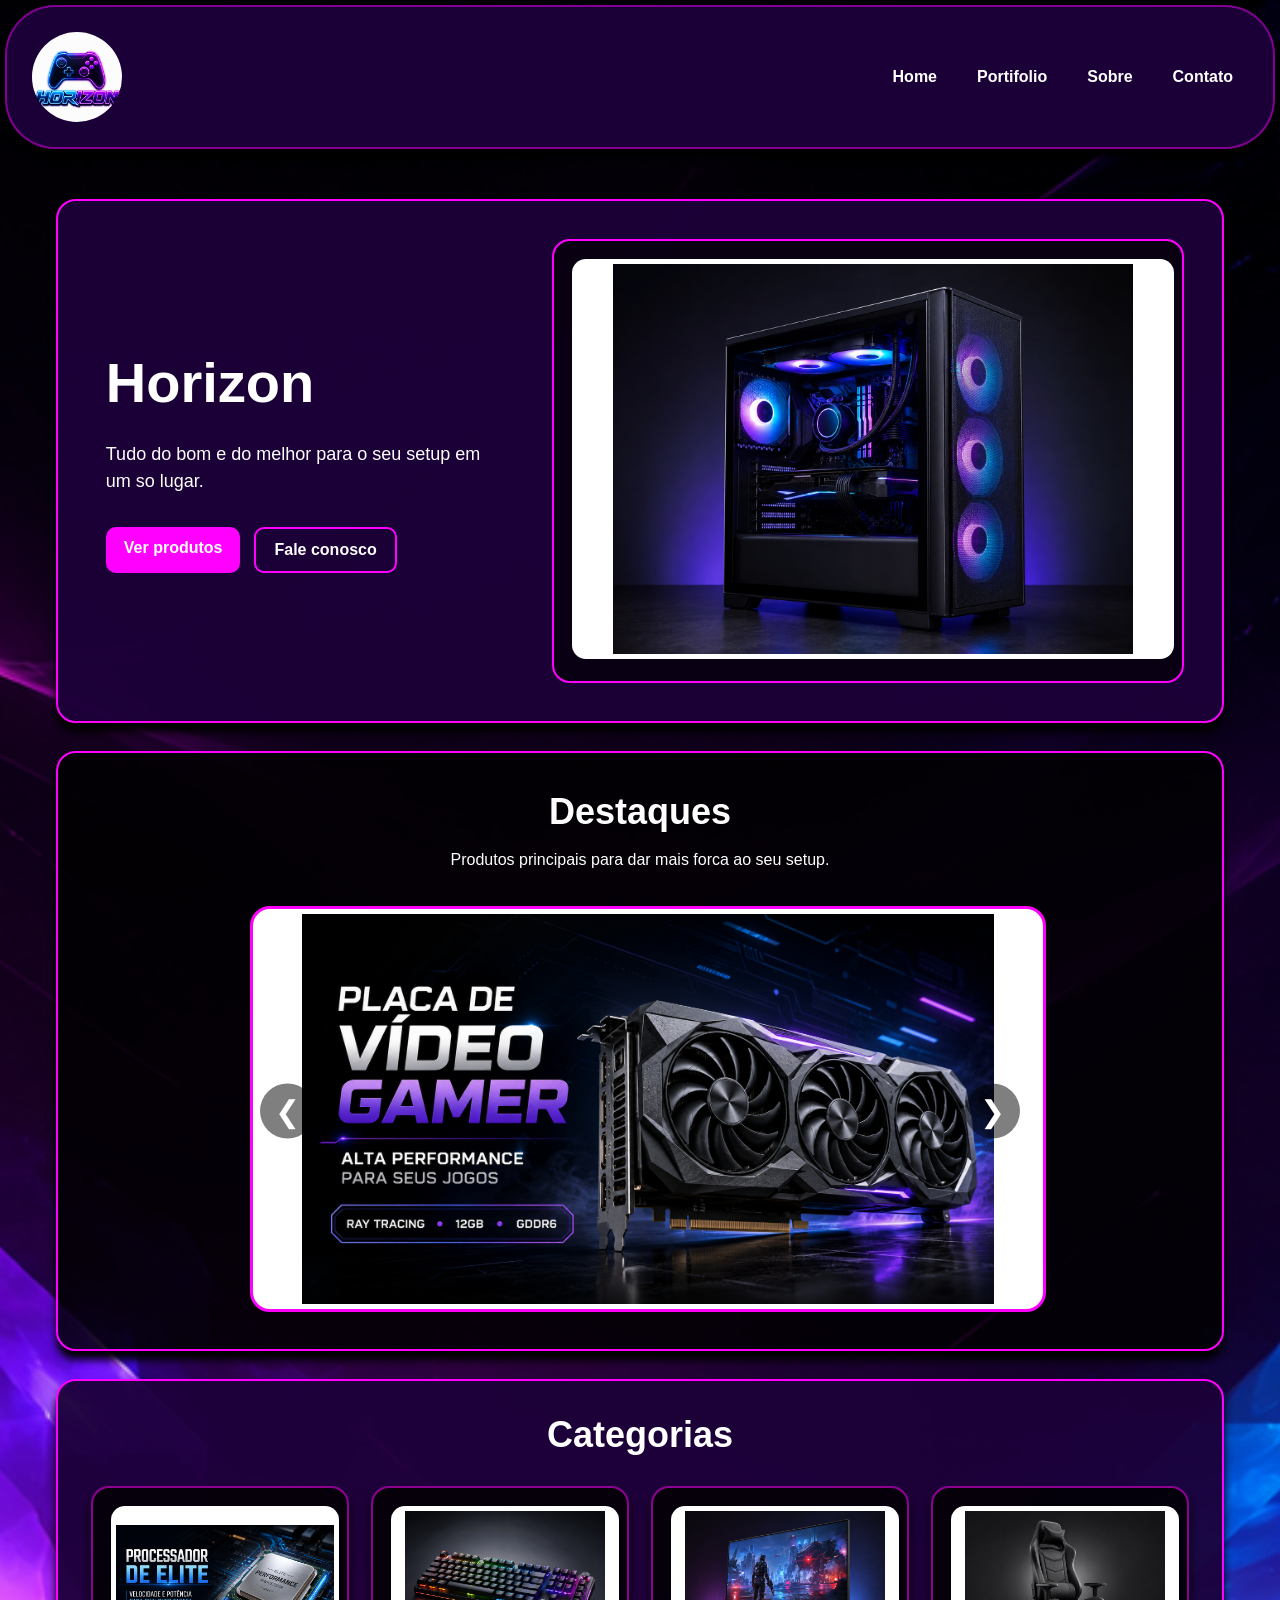
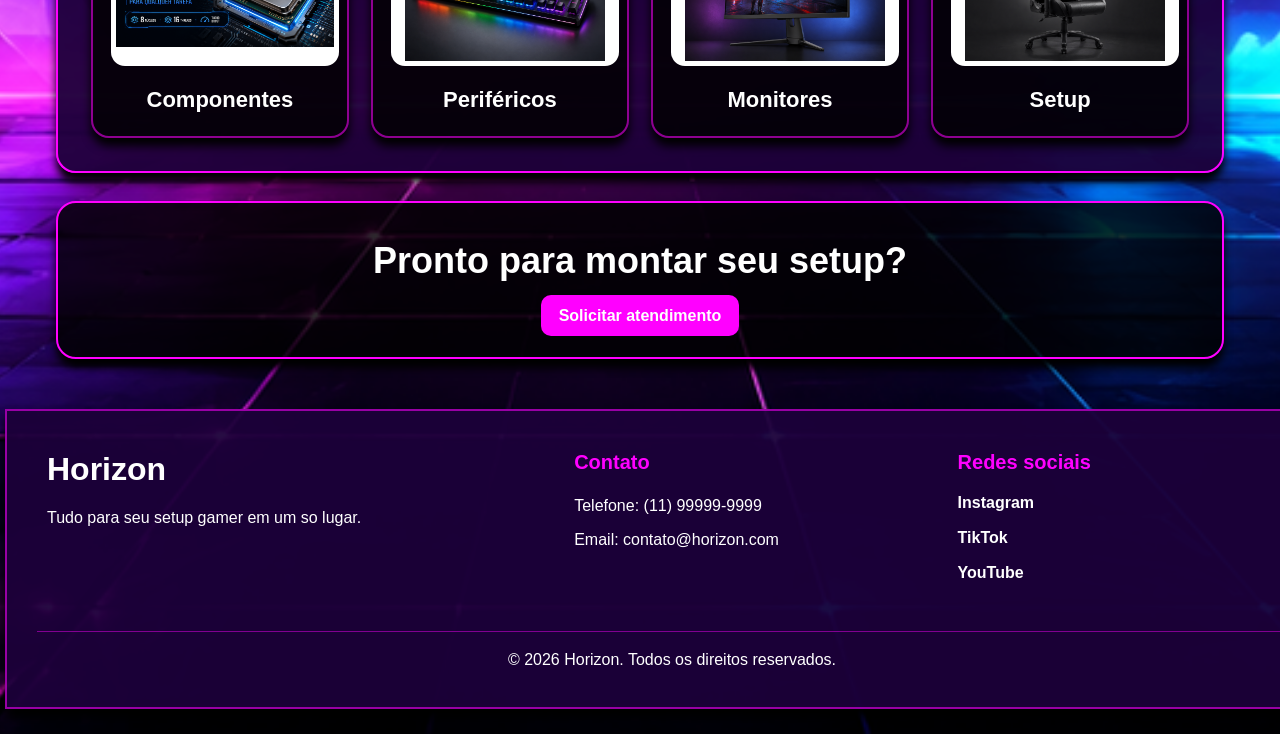
<file: index.html>
<!DOCTYPE html>
<html lang="pt-BR">
<head>
    <meta charset="UTF-8">
    <meta name="viewport" content="width=device-width, initial-scale=1.0">
    <title>Horizon</title>
    <link rel="stylesheet" href="./src/css/estilo.css">
</head>
<body>
    <header>
        <img src="./src/assets/logo_loja_gamer.png" alt="Logo loja" class="logo">
        <nav>
            <ul>
                <li><a href="./index.html" id="nav-home">Home</a></li>
                <li><a href="./pages/portifolio.html" id="nav-portifolio">Portifolio</a></li>
                <li><a href="./pages/sobre.html" id="nav-sobre">Sobre</a></li>
                <li><a href="./pages/contato.html" id="nav-contato">Contato</a></li>
            </ul>
        </nav>
    </header>

    <main class="pagina-home">
        <section class="home-hero">
            <div class="home-hero-texto">
                <h1>Horizon</h1>
                <p>
                    Tudo do bom e do melhor para o seu setup em um so lugar.
                </p>
                <div class="home-acoes">
                    <a href="./pages/portifolio.html">Ver produtos</a>
                    <a href="./pages/contato.html">Fale conosco</a>
                </div>
            </div>

            <div class="home-hero-produto">
                <img src="./src/assets/gabinete.png" alt="Gabinete gamer">
            </div>
        </section>

        <section class="home-destaques">
            <div class="home-titulo-secao">
                <h2>Destaques</h2>
                <p>Produtos principais para dar mais forca ao seu setup.</p>
            </div>

            <div class="carrossel-destaques">
                <button class="btn anterior" onclick="voltarImagem()">&#10094;</button>
                <img id="imagemDestaque" src="./src/assets/placa_video.png" alt="Produto em destaque">
                <button class="btn proximo" onclick="passarImagem()">&#10095;</button>
            </div>
        </section>

        <section class="home-categorias">
            <h2>Categorias</h2>

            <div class="grade-home-categorias">
                <article>
                    <img src="./src/assets/processador.png" alt="Processador gamer">
                    <h3>Componentes</h3>
                </article>

                <article>
                    <img src="./src/assets/teclado.png" alt="Teclado gamer">
                    <h3>Periféricos</h3>
                </article>

                <article>
                    <img src="./src/assets/monitor.png" alt="Monitor gamer">
                    <h3>Monitores</h3>
                </article>

                <article>
                    <img src="./src/assets/cadeira.png" alt="Cadeira gamer">
                    <h3>Setup</h3>
                </article>
            </div>
        </section>

        <section class="home-chamada">
            <h2>Pronto para montar seu setup?</h2>
            <a href="./pages/contato.html">Solicitar atendimento</a>
        </section>
    </main>

    <footer class="rodape">
        <div class="rodape-info">
            <h2>Horizon</h2>
            <p>Tudo para seu setup gamer em um so lugar.</p>
        </div>

        <div class="rodape-contato">
            <h3>Contato</h3>
            <p>Telefone: (11) 99999-9999</p>
            <p>Email: contato@horizon.com</p>
        </div>

        <div class="rodape-redes">
            <h3>Redes sociais</h3>
            <a href="#">Instagram</a>
            <a href="#">TikTok</a>
            <a href="#">YouTube</a>
        </div>

        <p class="rodape-copy">&copy; 2026 Horizon. Todos os direitos reservados.</p>
    </footer>

    <script src="./src/js/script.js"></script>
</body>
</html>
</file>
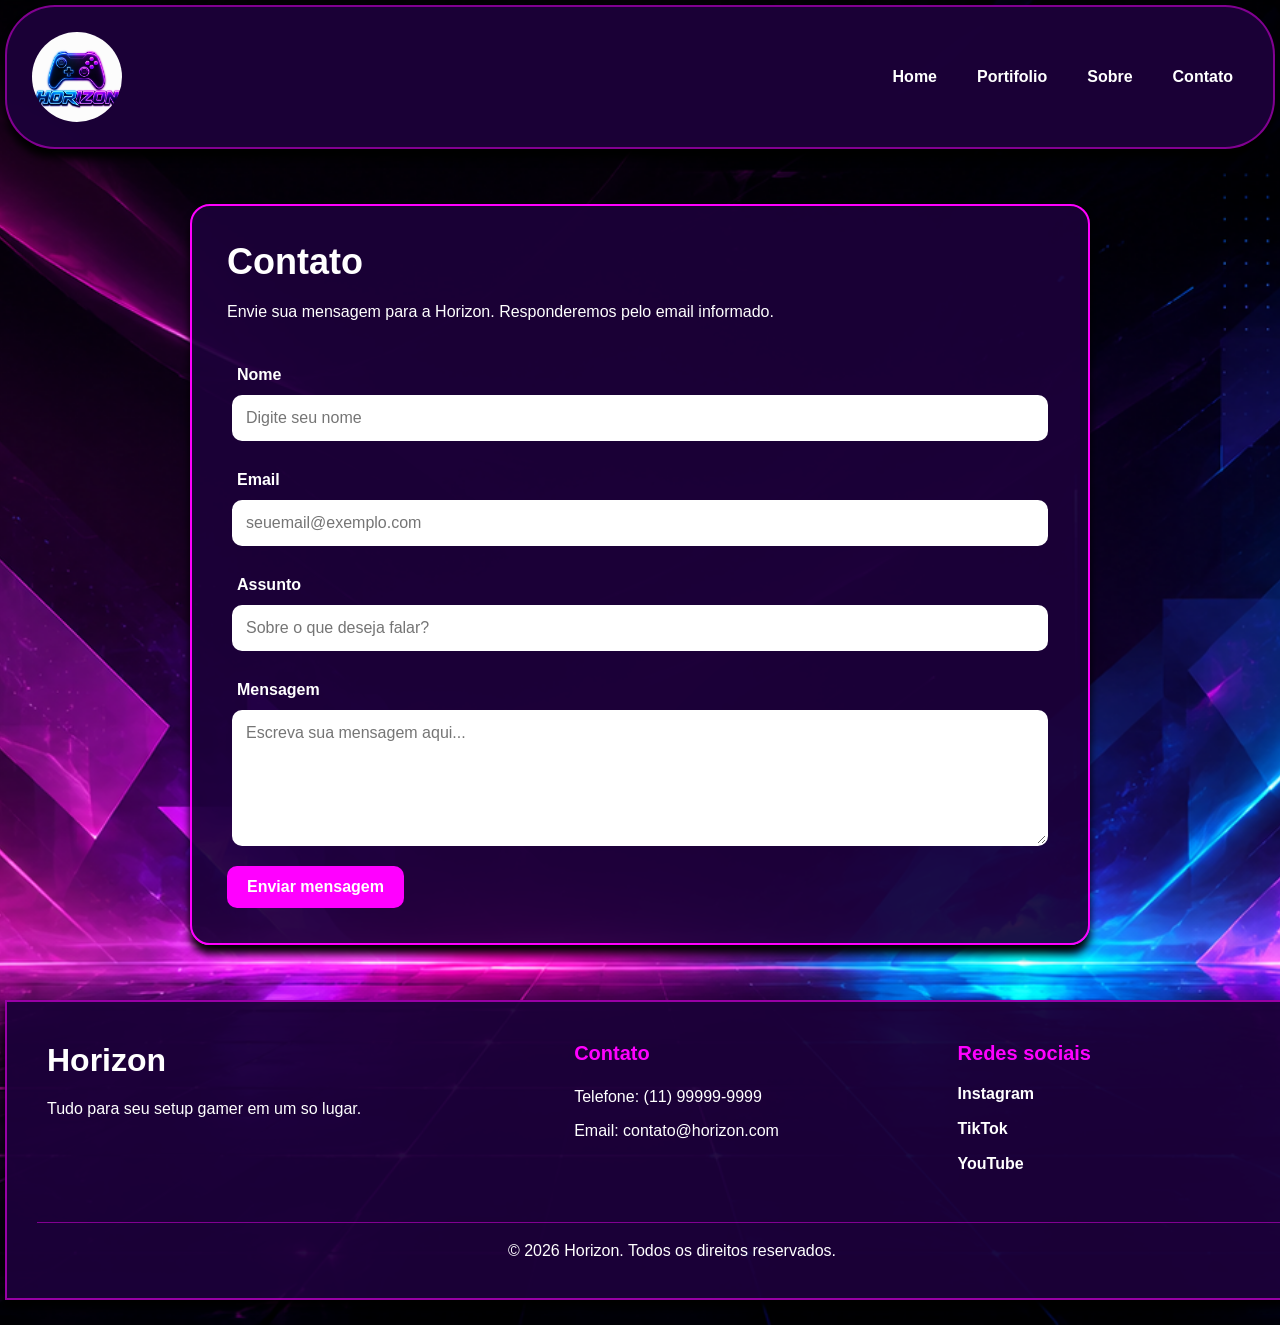
<file: pages/contato.html>
<!DOCTYPE html>
<html lang="pt-BR">
<head>
    <meta charset="UTF-8">
    <meta name="viewport" content="width=device-width, initial-scale=1.0">
    <title>Contato - Horizon</title>
    <link rel="stylesheet" href="../src/css/estilo.css">
</head>
<body>
    <header>
        <img src="../src/assets/logo_loja_gamer.png" alt="Logo loja" class="logo">
        <nav>
            <ul>
                <li><a href="../index.html" id="nav-home">Home</a></li>
                <li><a href="./portifolio.html" id="nav-portifolio">Portifolio</a></li>
                <li><a href="./sobre.html" id="nav-sobre">Sobre</a></li>
                <li><a href="./contato.html" id="nav-contato">Contato</a></li>
            </ul>
        </nav>
    </header>

    <main class="pagina-contato">
        <section class="contato-card">
            <h1>Contato</h1>
            <p>Envie sua mensagem para a Horizon. Responderemos pelo email informado.</p>

            <form class="form-contato" action="#" method="post">
                <div class="campo">
                    <label for="nome">Nome</label>
                    <input type="text" id="nome" name="nome" placeholder="Digite seu nome" required>
                </div>

                <div class="campo">
                    <label for="email">Email</label>
                    <input type="email" id="email" name="email" placeholder="seuemail@exemplo.com" required>
                </div>

                <div class="campo">
                    <label for="assunto">Assunto</label>
                    <input type="text" id="assunto" name="assunto" placeholder="Sobre o que deseja falar?" required>
                </div>

                <div class="campo">
                    <label for="mensagem">Mensagem</label>
                    <textarea id="mensagem" name="mensagem" rows="6" placeholder="Escreva sua mensagem aqui..." required></textarea>
                </div>

                <button type="submit" class="btn-enviar">Enviar mensagem</button>
            </form>
        </section>
    </main>

    <footer class="rodape">
        <div class="rodape-info">
            <h2>Horizon</h2>
            <p>Tudo para seu setup gamer em um so lugar.</p>
        </div>

        <div class="rodape-contato">
            <h3>Contato</h3>
            <p>Telefone: (11) 99999-9999</p>
            <p>Email: contato@horizon.com</p>
        </div>

        <div class="rodape-redes">
            <h3>Redes sociais</h3>
            <a href="#">Instagram</a>
            <a href="#">TikTok</a>
            <a href="#">YouTube</a>
        </div>

        <p class="rodape-copy">&copy; 2026 Horizon. Todos os direitos reservados.</p>
    </footer>
</body>
</html>
</file>
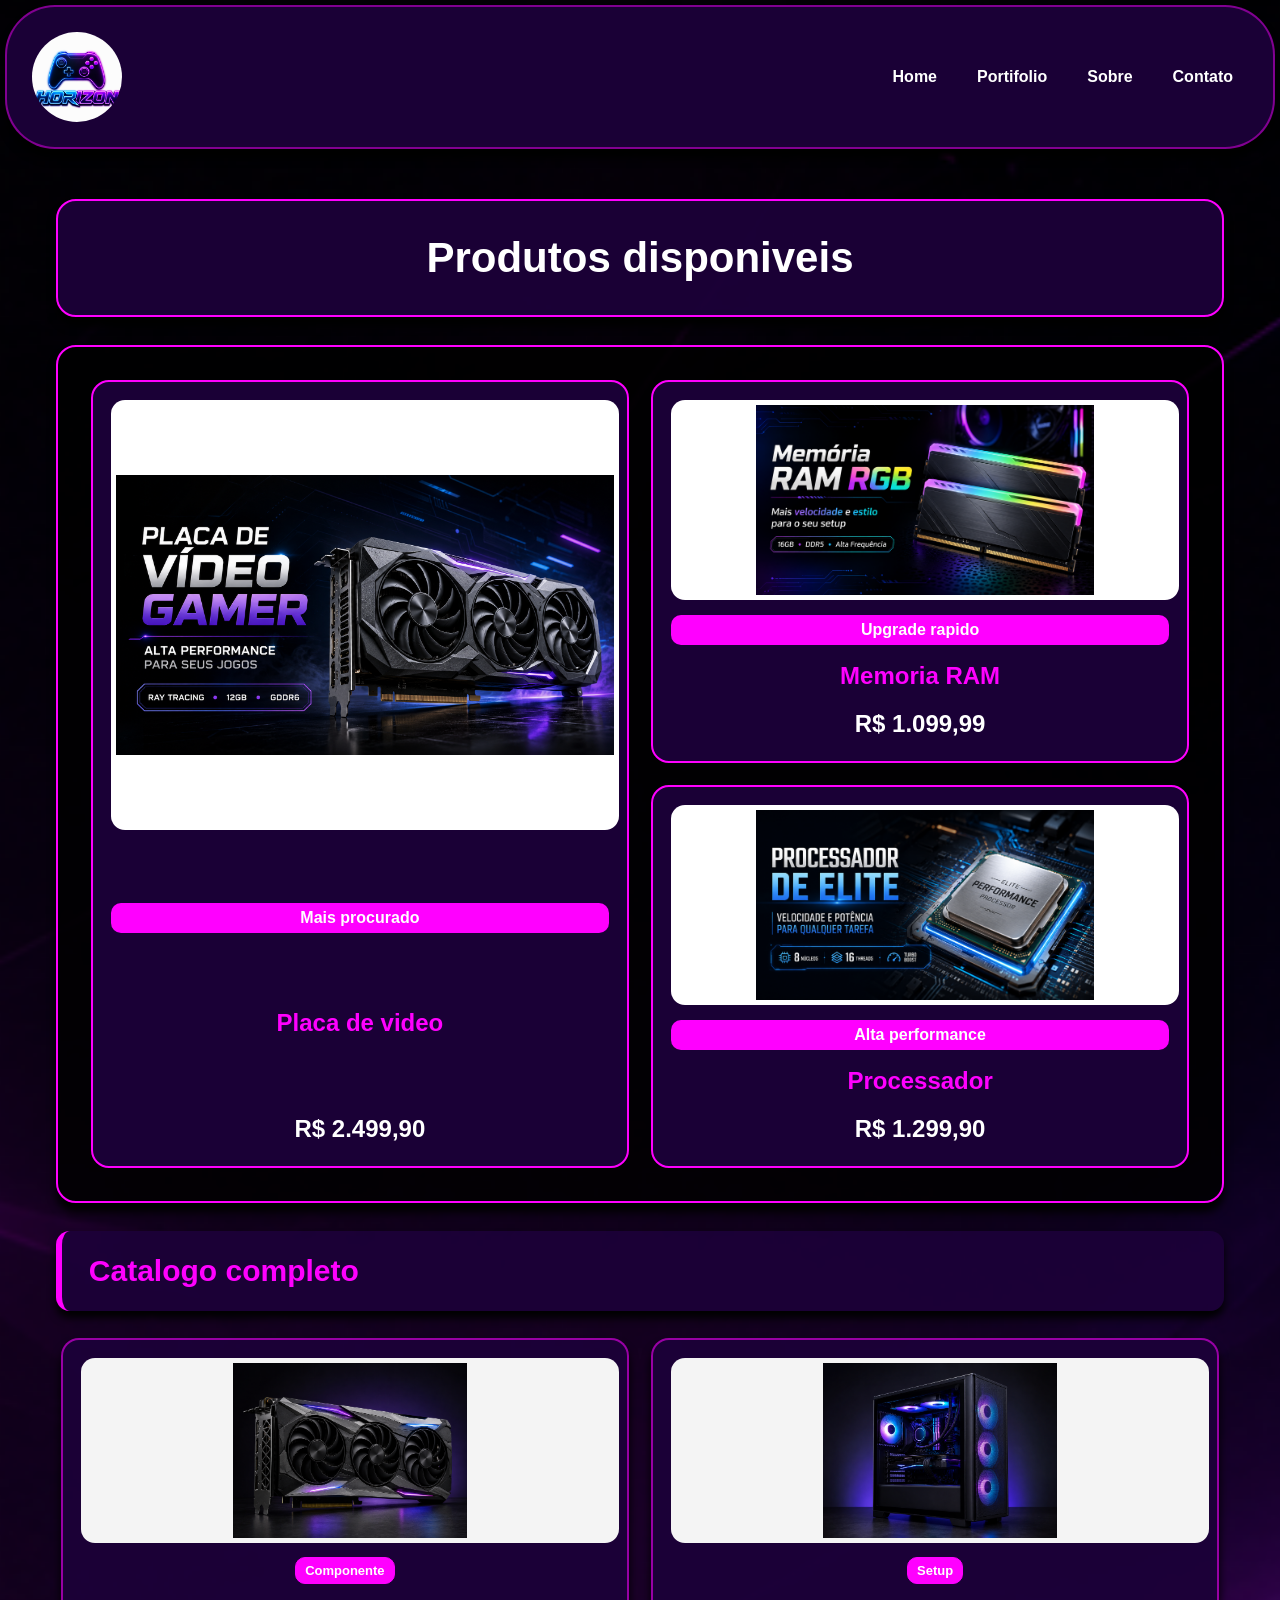
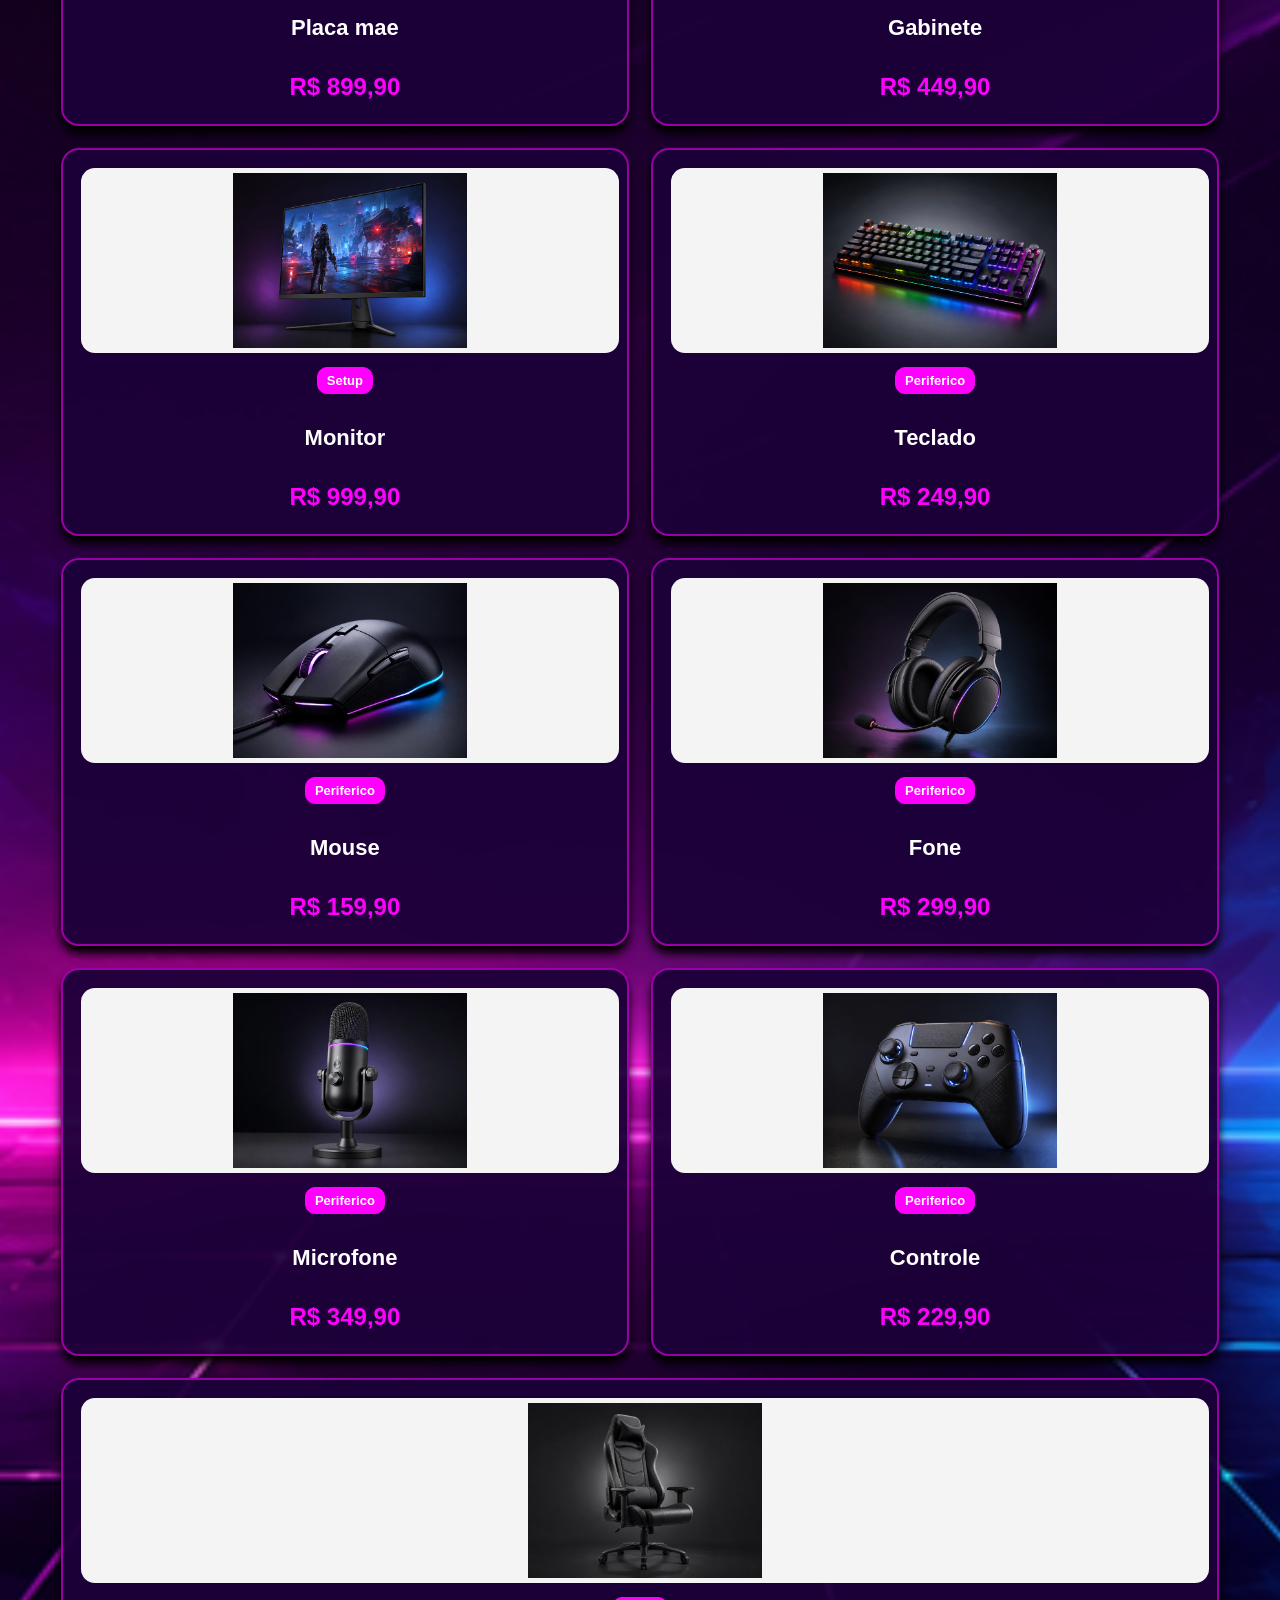
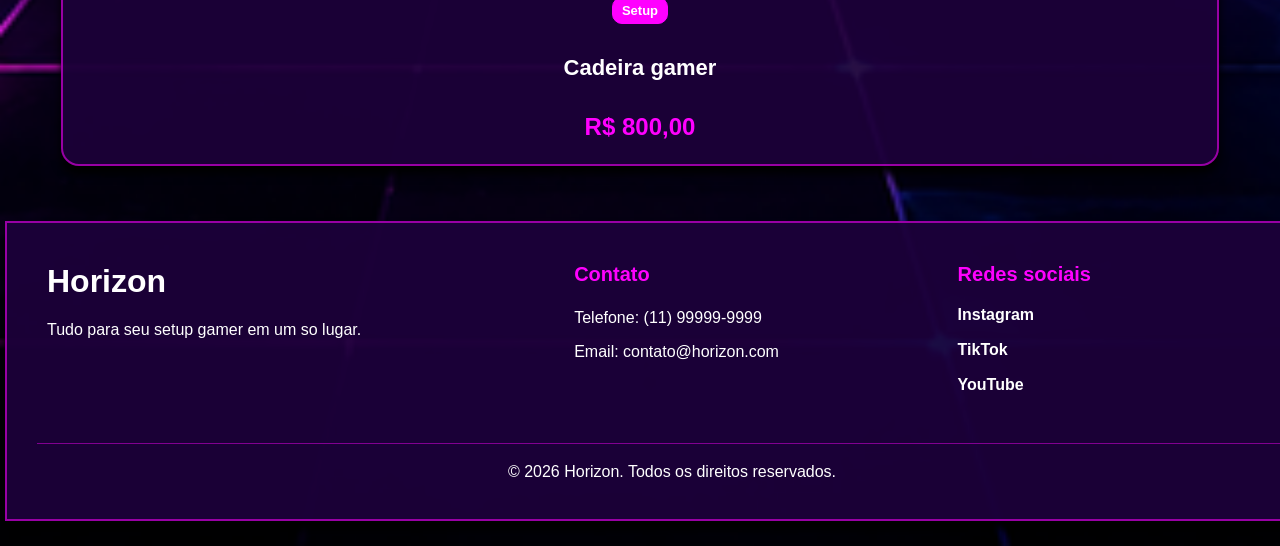
<file: pages/portifolio.html>
<!DOCTYPE html>
<html lang="pt-BR">
<head>
    <meta charset="UTF-8">
    <meta name="viewport" content="width=device-width, initial-scale=1.0">
    <title>Portifolio - Horizon</title>
    <link rel="stylesheet" href="../src/css/estilo.css">
</head>
<body>
    <header>
        <img src="../src/assets/logo_loja_gamer.png" alt="Logo Horizon" class="logo">
        <nav>
            <ul>
                <li><a href="../index.html" id="nav-home">Home</a></li>
                <li><a href="./portifolio.html" id="nav-portifolio">Portifolio</a></li>
                <li><a href="./sobre.html" id="nav-sobre">Sobre</a></li>
                <li><a href="./contato.html" id="nav-contato">Contato</a></li>
            </ul>
        </nav>
    </header>

    <main class="pagina-portifolio">
        <section class="titulo-produtos">
            <h2>Produtos disponiveis</h2>
        </section>

        <section class="produtos-destaque">
            <div class="grade-destaques">
                <article class="card-destaque">
                    <img src="../src/assets/placa_video.png" alt="Placa de video gamer">
                    <span>Mais procurado</span>
                    <h3>Placa de video</h3>
                    <p class="preco-produto">R$ 2.499,90</p>
                </article>

                <article class="card-destaque">
                    <img src="../src/assets/memoria.png" alt="Memoria RAM gamer">
                    <span>Upgrade rapido</span>
                    <h3>Memoria RAM</h3>
                    <p class="preco-produto">R$ 1.099,99</p>
                </article>

                <article class="card-destaque">
                    <img src="../src/assets/processador.png" alt="Processador gamer">
                    <span>Alta performance</span>
                    <h3>Processador</h3>
                    <p class="preco-produto">R$ 1.299,90</p>
                </article>
            </div>
        </section>

        <section class="catalogo-titulo">
            <h2>Catalogo completo</h2>
        </section>

        <section class="lista-produtos">
            <article class="produto-card">
                <img src="../src/assets/placa.png" alt="Placa mae gamer">
                <span class="produto-categoria">Componente</span>
                <h2>Placa mae</h2>
                <p class="preco-produto">R$ 899,90</p>
            </article>

            <article class="produto-card">
                <img src="../src/assets/gabinete.png" alt="Gabinete gamer">
                <span class="produto-categoria">Setup</span>
                <h2>Gabinete</h2>
                <p class="preco-produto">R$ 449,90</p>
            </article>

            <article class="produto-card">
                <img src="../src/assets/monitor.png" alt="Monitor gamer">
                <span class="produto-categoria">Setup</span>
                <h2>Monitor</h2>
                <p class="preco-produto">R$ 999,90</p>
            </article>

            <article class="produto-card">
                <img src="../src/assets/teclado.png" alt="Teclado gamer">
                <span class="produto-categoria">Periferico</span>
                <h2>Teclado</h2>
                <p class="preco-produto">R$ 249,90</p>
            </article>

            <article class="produto-card">
                <img src="../src/assets/mouse.png" alt="Mouse gamer">
                <span class="produto-categoria">Periferico</span>
                <h2>Mouse</h2>
                <p class="preco-produto">R$ 159,90</p>
            </article>

            <article class="produto-card">
                <img src="../src/assets/fone.png" alt="Fone gamer">
                <span class="produto-categoria">Periferico</span>
                <h2>Fone</h2>
                <p class="preco-produto">R$ 299,90</p>
            </article>

            <article class="produto-card">
                <img src="../src/assets/microfone.png" alt="Microfone gamer">
                <span class="produto-categoria">Periferico</span>
                <h2>Microfone</h2>
                <p class="preco-produto">R$ 349,90</p>
            </article>

            <article class="produto-card">
                <img src="../src/assets/controle.png" alt="Controle gamer">
                <span class="produto-categoria">Periferico</span>
                <h2>Controle</h2>
                <p class="preco-produto">R$ 229,90</p>
            </article>

            <article class="produto-card">
                <img src="../src/assets/cadeira.png" alt="Cadeira gamer">
                <span class="produto-categoria">Setup</span>
                <h2>Cadeira gamer</h2>
                <p class="preco-produto">R$ 800,00</p>
            </article>
        </section>
    </main>

    <footer class="rodape">
        <div class="rodape-info">
            <h2>Horizon</h2>
            <p>Tudo para seu setup gamer em um so lugar.</p>
        </div>

        <div class="rodape-contato">
            <h3>Contato</h3>
            <p>Telefone: (11) 99999-9999</p>
            <p>Email: contato@horizon.com</p>
        </div>

        <div class="rodape-redes">
            <h3>Redes sociais</h3>
            <a href="#">Instagram</a>
            <a href="#">TikTok</a>
            <a href="#">YouTube</a>
        </div>

        <p class="rodape-copy">&copy; 2026 Horizon. Todos os direitos reservados.</p>
    </footer>
</body>
</html>
</file>
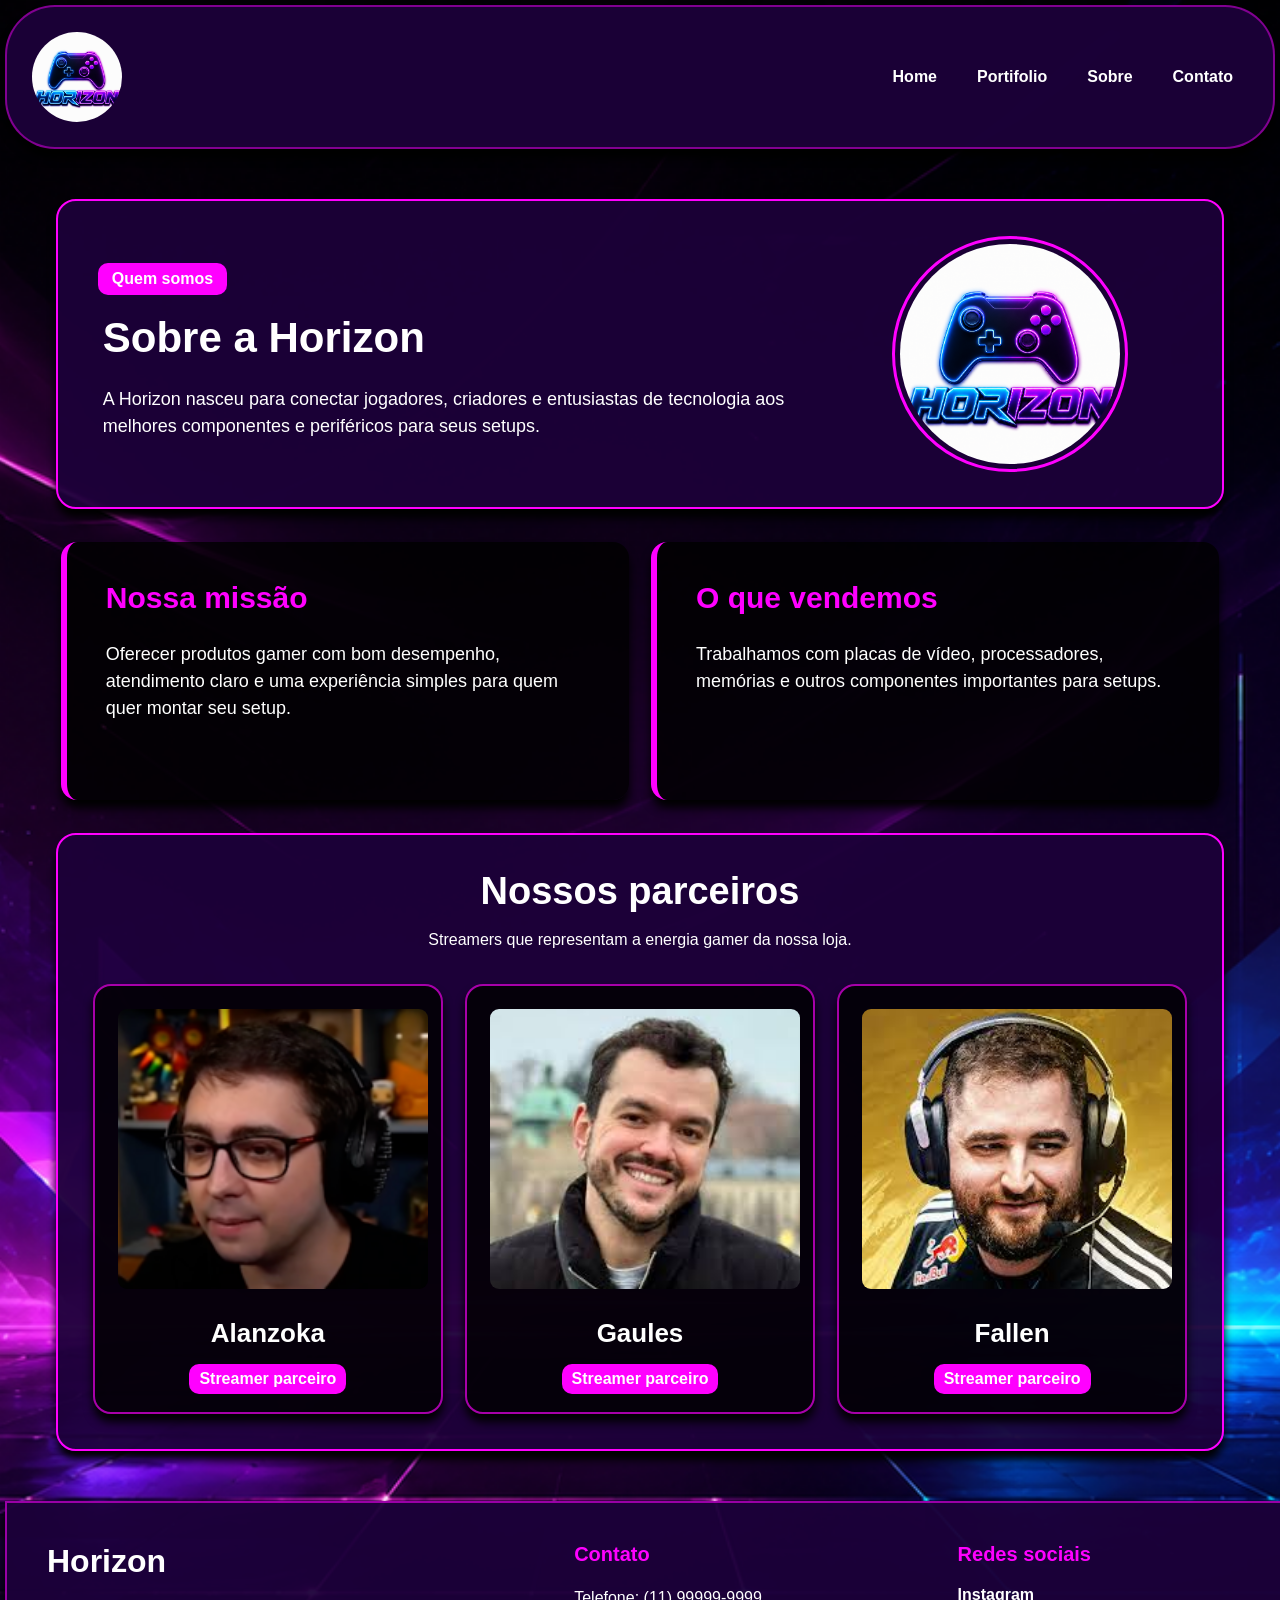
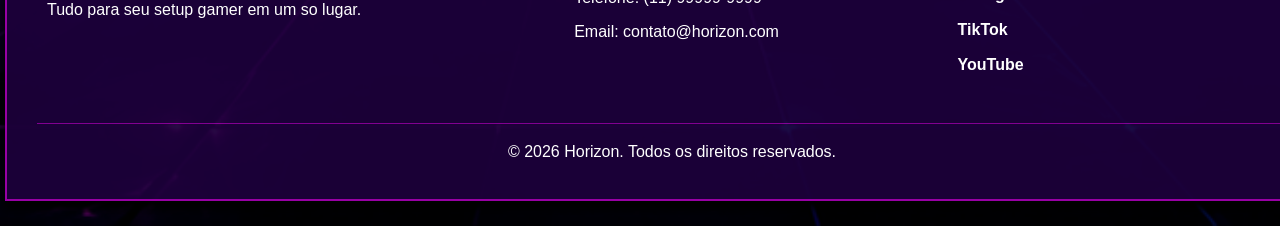
<file: pages/sobre.html>
<!DOCTYPE html>
<html lang="pt-BR">
<head>
    <meta charset="UTF-8">
    <meta name="viewport" content="width=device-width, initial-scale=1.0">
    <title>Sobre - Horizon</title>
    <link rel="stylesheet" href="../src/css/estilo.css">
</head>
<body>
    <header>
        <img src="../src/assets/logo_loja_gamer.png" alt="Logo loja" class="logo">
        <nav>
            <ul>
                <li><a href="../index.html" id="nav-home">Home</a></li>
                <li><a href="./portifolio.html" id="nav-portifolio">Portifolio</a></li>
                <li><a href="./sobre.html" id="nav-sobre">Sobre</a></li>
                <li><a href="./contato.html" id="nav-contato">Contato</a></li>
            </ul>
        </nav>
    </header>

    <main class="pagina-sobre">
        <section class="sobre-hero">
            <div>
                <span>Quem somos</span>
                <h1>Sobre a Horizon</h1>
                <p>
                    A Horizon nasceu para conectar jogadores, criadores e entusiastas
                    de tecnologia aos melhores componentes e periféricos para seus setups.
                </p>
            </div>
            <img src="../src/assets/logo_loja_gamer.png" alt="Logo da Horizon">
        </section>

        <section class="sobre-info">
            <article>
                <h2>Nossa missão</h2>
                <p>
                    Oferecer produtos gamer com bom desempenho, atendimento claro e uma experiência
                    simples para quem quer montar seu setup.
                </p>
            </article>

            <article>
                <h2>O que vendemos</h2>
                <p>
                    Trabalhamos com placas de vídeo, processadores, memórias e outros componentes
                    importantes para setups.
                </p>
            </article>


        </section>

        <section class="parceiros-streamers">
            <h2>Nossos parceiros</h2>
            <p>Streamers que representam a energia gamer da nossa loja.</p>

            <div class="grade-parceiros">
                <article class="parceiro-card">
                    <img src="../src/assets/Alanzoka.png" alt="Streamer Alanzoka">
                    <h3>Alanzoka</h3>
                    <span>Streamer parceiro</span>
                </article>

                <article class="parceiro-card">
                    <img src="../src/assets/gaules.jfif" alt="Streamer Gaules">
                    <h3>Gaules</h3>
                    <span>Streamer parceiro</span>
                </article>

                <article class="parceiro-card">
                    <img src="../src/assets/fallen.jfif" alt="Streamer Fallen">
                    <h3>Fallen</h3>
                    <span>Streamer parceiro</span>
                </article>
            </div>
        </section>
    </main>

    <footer class="rodape">
        <div class="rodape-info">
            <h2>Horizon</h2>
            <p>Tudo para seu setup gamer em um so lugar.</p>
        </div>

        <div class="rodape-contato">
            <h3>Contato</h3>
            <p>Telefone: (11) 99999-9999</p>
            <p>Email: contato@horizon.com</p>
        </div>

        <div class="rodape-redes">
            <h3>Redes sociais</h3>
            <a href="#">Instagram</a>
            <a href="#">TikTok</a>
            <a href="#">YouTube</a>
        </div>

        <p class="rodape-copy">&copy; 2026 Horizon. Todos os direitos reservados.</p>
    </footer>
</body>
</html>
</file>
<file: src/css/estilo.css>
:root{
    --color1: #1c0039;
    --color2: #000000;
    --color3: #ff0000;
    --color4: #ffffff;
    --color5: #000000;
    --color6: #ffff00;
    --color7: #ff00ff;
    --fontFamily: "Cascadia-Code", sans-serif;
}

*{
    margin: 0px;
    padding: 5px;
}

body{
    min-height: 100vh;
    background-image: url(../assets/fundo.png);
    background-size: cover;
    background-position: center;
    background-repeat: no-repeat;
    padding: 0;
}

header .logo{
    width: 90px;
    height: 90px;
    border-radius: 50%;
    transition: transform 0.3s ease, box-shadow 0.3s ease;
}

header .logo:hover{
    box-shadow: 0 0 18px var(--color7);
    transform: rotate(-6deg) scale(1.06);
}

header{
    background-color: rgba(28, 0, 57, 0.95);
    border: 2px solid rgba(255, 0, 255, 0.45);
    color: var(--preto);
    padding: 20px;
    display: flex;
    justify-content: space-between;
    align-items: center;
    box-shadow: 0 9px 9px var(--color2);
    border-radius: 50px;
    animation: surgirHeader 0.7s ease both;
    backdrop-filter: blur(6px);
}

header nav ul{
    display:flex;
    gap:20px;
    list-style:none;
}

header nav ul li a{
    position: relative;
    text-decoration:none;
    color:var(--color4);
    font-weight:800;
    font-family: Arial, Helvetica, sans-serif;
    transition: color 0.3s ease, transform 0.3s ease;
}

header nav ul li a:hover{
    color:var(--color7);
    transform: translateY(-3px);
}

header nav ul li a::after{
    content: "";
    position: absolute;
    left: 5px;
    right: 5px;
    bottom: -5px;
    height: 3px;
    background-color: var(--color7);
    border-radius: 10px;
    transform: scaleX(0);
    transform-origin: center;
    transition: transform 0.3s ease;
}

header nav ul li a:hover::after{
    transform: scaleX(1);
}

@keyframes surgirHeader {
    from {
        opacity: 0;
        transform: translateY(-18px);
    }

    to {
        opacity: 1;
        transform: translateY(0);
    }
}


.pagina-home {
  width: min(1180px, 92%);
  margin: 45px auto;
  color: var(--color4);
  font-family: Arial, Helvetica, sans-serif;
}

.home-hero {
  display: grid;
  grid-template-columns: 0.8fr 1.2fr;
  align-items: center;
  gap: 34px;
  background-color: rgba(28, 0, 57, 0.94);
  border: 2px solid var(--color7);
  border-radius: 20px;
  box-shadow: 0 9px 9px var(--color2);
  margin-bottom: 28px;
  padding: 38px;
}

.home-hero-texto span {
  display: inline-block;
  background-color: var(--color7);
  border-radius: 10px;
  color: var(--color4);
  font-weight: 800;
  margin-bottom: 15px;
  padding: 7px 14px;
}

.home-hero h1 {
  color: var(--color4);
  font-family: var(--fontFamily);
  font-size: 56px;
  margin-bottom: 16px;
}

.home-hero p {
  font-size: 18px;
  line-height: 1.5;
  margin-bottom: 22px;
}

.home-acoes {
  display: flex;
  flex-wrap: wrap;
  gap: 14px;
}

.home-acoes a,
.home-chamada a {
  background-color: var(--color7);
  border-radius: 10px;
  color: var(--color4);
  font-weight: 800;
  padding: 12px 18px;
  text-decoration: none;
}

.home-acoes a:last-child {
  background-color: transparent;
  border: 2px solid var(--color7);
}

.home-acoes a:hover,
.home-chamada a:hover {
  background-color: #c000c0;
}

.home-hero-produto {
  background-color: rgba(0, 0, 0, 0.65);
  border: 2px solid var(--color7);
  border-radius: 18px;
  padding: 18px;
}

.home-hero-produto img {
  width: 100%;
  height: 390px;
  background-color: var(--color4);
  border-radius: 14px;
  object-fit: contain;
}

.home-destaques {
  background-color: rgba(0, 0, 0, 0.82);
  border: 2px solid var(--color7);
  border-radius: 20px;
  box-shadow: 0 9px 9px var(--color2);
  margin-bottom: 28px;
  padding: 28px;
}

.home-titulo-secao {
  text-align: center;
}

.home-titulo-secao h2,
.home-categorias h2,
.home-chamada h2 {
  color: var(--color4);
  font-family: var(--fontFamily);
  font-size: 36px;
  margin-bottom: 8px;
}

.home-titulo-secao p {
  margin-bottom: 22px;
}

.carrossel-destaques {
  position: relative;
  max-width: 780px;
  margin: 0 auto;
}

.carrossel-destaques img {
  width: 100%;
  height: 390px;
  background-color: var(--color4);
  border: 3px solid var(--color7);
  border-radius: 20px;
  object-fit: contain;
}

.btn {
  position: absolute;
  top: 50%;
  transform: translateY(-50%);
  background-color: rgba(0, 0, 0, 0.5);
  color: rgb(255, 255, 255);
  border: none;
  font-size: 30px;
  padding: 10px 15px;
  cursor: pointer;
  border-radius: 50%;
}

.anterior {
  left: 15px;
}

.proximo {
  right: 15px;
}

.btn:hover {
  background-color: rgba(0, 0, 0, 0.8);
}

.home-categorias {
  background-color: rgba(28, 0, 57, 0.94);
  border: 2px solid var(--color7);
  border-radius: 20px;
  box-shadow: 0 9px 9px var(--color2);
  margin-bottom: 28px;
  padding: 28px;
  text-align: center;
}

.grade-home-categorias {
  display: grid;
  grid-template-columns: repeat(4, 1fr);
  gap: 22px;
  margin-top: 20px;
}

.grade-home-categorias article {
  background-color: rgba(0, 0, 0, 0.82);
  border: 2px solid rgba(255, 0, 255, 0.55);
  border-radius: 18px;
  box-shadow: 0 8px 10px var(--color2);
  padding: 18px;
  transition: transform 0.2s ease, border-color 0.2s ease;
}

.grade-home-categorias article:hover {
  border-color: var(--color7);
  transform: translateY(-6px);
}

.grade-home-categorias img {
  width: 100%;
  height: 150px;
  background-color: var(--color4);
  border-radius: 14px;
  object-fit: contain;
}

.grade-home-categorias h3 {
  color: var(--color4);
  font-size: 22px;
  margin-top: 12px;
}

.home-chamada {
  background-color: rgba(0, 0, 0, 0.82);
  border: 2px solid var(--color7);
  border-radius: 20px;
  box-shadow: 0 9px 9px var(--color2);
  padding: 32px;
  text-align: center;
}

.home-chamada h2 {
  margin-bottom: 20px;
}

.pagina-contato {
  width: min(900px, 90%);
  margin: 50px auto;
}

.contato-card {
  background-color: rgba(28, 0, 57, 0.92);
  border: 2px solid var(--color7);
  border-radius: 20px;
  box-shadow: 0 9px 9px var(--color2);
  color: var(--color4);
  padding: 30px;
}

.contato-card h1 {
  color: var(--color4);
  font-family: var(--fontFamily);
  font-size: 36px;
  margin-bottom: 10px;
}

.contato-card p {
  color: var(--color4);
  font-family: Arial, Helvetica, sans-serif;
  margin-bottom: 25px;
}

.form-contato {
  display: flex;
  flex-direction: column;
  gap: 15px;
}

.campo {
  display: flex;
  flex-direction: column;
  gap: 6px;
}

.campo label {
  color: var(--color4);
  font-family: Arial, Helvetica, sans-serif;
  font-weight: 800;
}

.campo input,
.campo textarea {
  border: 2px solid transparent;
  border-radius: 10px;
  font-family: Arial, Helvetica, sans-serif;
  font-size: 16px;
  outline: none;
  padding: 12px;
}

.campo input:focus,
.campo textarea:focus {
  border-color: var(--color7);
}

.campo textarea {
  resize: vertical;
}

.btn-enviar {
  align-self: flex-start;
  background-color: var(--color7);
  border: none;
  border-radius: 10px;
  color: var(--color4);
  cursor: pointer;
  font-family: Arial, Helvetica, sans-serif;
  font-size: 16px;
  font-weight: 800;
  padding: 12px 20px;
}

.btn-enviar:hover {
  background-color: #c000c0;
}

.pagina-portifolio {
  width: min(1180px, 92%);
  margin: 45px auto;
  color: var(--color4);
  font-family: Arial, Helvetica, sans-serif;
}

.titulo-produtos {
  background-color: rgba(28, 0, 57, 0.94);
  border: 2px solid var(--color7);
  border-radius: 20px;
  box-shadow: 0 9px 9px var(--color2);
  margin-bottom: 28px;
  padding: 28px;
  text-align: center;
}

.titulo-produtos h2 {
  color: var(--color4);
  font-family: var(--fontFamily);
  font-size: 42px;
  margin: 0;
}

.produtos-destaque {
  background-color: rgba(0, 0, 0, 0.82);
  border: 2px solid var(--color7);
  border-radius: 20px;
  box-shadow: 0 9px 9px var(--color2);
  margin-bottom: 28px;
  padding: 28px;
}

.produtos-destaque h2,
.catalogo-titulo h2 {
  color: var(--color7);
  font-family: var(--fontFamily);
  font-size: 30px;
  margin-bottom: 20px;
}

.grade-destaques {
  display: grid;
  grid-template-columns: repeat(2, 1fr);
  gap: 22px;
  align-items: stretch;
}

.card-destaque {
  background-color: rgba(28, 0, 57, 0.96);
  border: 2px solid var(--color7);
  border-radius: 18px;
  color: var(--color4);
  display: flex;
  flex-direction: column;
  justify-content: space-between;
  overflow: hidden;
  padding: 18px;
  text-align: center;
  transition: transform 0.2s ease, box-shadow 0.2s ease;
}

.card-destaque:first-child {
  grid-row: span 2;
}

.card-destaque:hover {
  box-shadow: 0 0 18px var(--color7);
  transform: translateY(-6px);
}

.card-destaque img {
  width: 100%;
  height: 190px;
  background-color: var(--color4);
  border-radius: 14px;
  object-fit: contain;
}

.card-destaque:first-child img {
  height: 420px;
}

.card-destaque span {
  display: inline-block;
  background-color: var(--color7);
  border-radius: 10px;
  color: var(--color4);
  font-weight: 800;
  margin-top: 15px;
  padding: 6px 10px;
}

.card-destaque h3 {
  color: var(--color7);
  font-size: 24px;
  margin-top: 12px;
}

.preco-produto {
  color: var(--color4);
  font-size: 24px;
  font-weight: 800;
  margin-top: 10px;
}

.catalogo-titulo {
  background-color: rgba(28, 0, 57, 0.9);
  border-left: 6px solid var(--color7);
  border-radius: 14px;
  box-shadow: 0 7px 8px var(--color2);
  margin-bottom: 22px;
  padding: 18px 22px;
}

.catalogo-titulo h2 {
  margin: 0;
}

.lista-produtos {
  display: grid;
  grid-template-columns: repeat(2, 1fr);
  gap: 22px;
  align-items: stretch;
}

.produto-card {
  background-color: rgba(28, 0, 57, 0.94);
  border: 2px solid rgba(255, 0, 255, 0.55);
  border-radius: 18px;
  color: var(--color4);
  box-shadow: 0 8px 10px var(--color2);
  display: flex;
  flex-direction: column;
  justify-content: space-between;
  min-height: 285px;
  overflow: hidden;
  padding: 18px;
  text-align: center;
  transition: transform 0.2s ease, border-color 0.2s ease;
}

.produto-card:last-child {
  grid-column: 1 / -1;
}

.produto-card:hover {
  border-color: var(--color7);
  transform: translateY(-6px);
}

.produto-card img {
  width: 100%;
  height: 175px;
  background-color: #f4f4f4;
  border-radius: 14px;
  object-fit: contain;
}

.produto-card h2 {
  color: var(--color4);
  font-size: 22px;
  margin: 12px 0 0;
  min-height: 54px;
  display: flex;
  align-items: center;
  justify-content: center;
}

.produto-categoria {
  align-self: center;
  display: inline-block;
  background-color: var(--color7);
  border: 1px solid var(--color7);
  border-radius: 10px;
  color: var(--color4);
  font-size: 13px;
  font-weight: 800;
  margin-top: 14px;
  padding: 5px 9px;
}

.produto-card .preco-produto {
  color: var(--color7);
  margin-top: 8px;
}

.rodape {
  width: 100%;
  margin: 45px auto 20px;
  background-color: rgba(28, 0, 57, 0.95);
  border: 2px solid rgba(255, 0, 255, 0.55);
  border-radius: 0;
  box-shadow: 0 9px 9px var(--color2);
  color: var(--color4);
  display: grid;
  grid-template-columns: 1.4fr 1fr 1fr;
  gap: 24px;
  padding: 30px;
  font-family: Arial, Helvetica, sans-serif;
}

.rodape h2 {
  color: var(--color4);
  font-family: var(--fontFamily);
  font-size: 32px;
  margin-bottom: 8px;
}

.rodape h3 {
  color: var(--color7);
  font-size: 20px;
  margin-bottom: 10px;
}

.rodape p {
  line-height: 1.5;
}

.rodape-redes a {
  color: var(--color4);
  display: block;
  font-weight: 800;
  margin-bottom: 7px;
  text-decoration: none;
  transition: color 0.3s ease, transform 0.3s ease;
}

.rodape-redes a:hover {
  color: var(--color7);
  transform: translateX(5px);
}

.rodape-copy {
  border-top: 1px solid rgba(255, 0, 255, 0.45);
  grid-column: 1 / -1;
  margin-top: 8px;
  padding-top: 16px;
  text-align: center;
}

.pagina-sobre {
  width: min(1180px, 92%);
  margin: 45px auto;
  color: var(--color4);
  font-family: Arial, Helvetica, sans-serif;
}

.sobre-hero {
  display: grid;
  grid-template-columns: 1.6fr 0.8fr;
  align-items: center;
  gap: 30px;
  background-color: rgba(28, 0, 57, 0.94);
  border: 2px solid var(--color7);
  border-radius: 20px;
  box-shadow: 0 9px 9px var(--color2);
  margin-bottom: 28px;
  padding: 35px;
}

.sobre-hero span {
  display: inline-block;
  background-color: var(--color7);
  border-radius: 10px;
  color: var(--color4);
  font-weight: 800;
  margin-bottom: 14px;
  padding: 7px 14px;
}

.sobre-hero h1 {
  color: var(--color4);
  font-family: var(--fontFamily);
  font-size: 42px;
  margin-bottom: 14px;
}

.sobre-hero p {
  font-size: 18px;
  line-height: 1.5;
}

.sobre-hero img {
  width: 220px;
  height: 220px;
  justify-self: center;
  border: 3px solid var(--color7);
  border-radius: 50%;
  object-fit: cover;
}

.sobre-info {
  display: grid;
  grid-template-columns: repeat(2, 1fr);
  gap: 22px;
  margin-bottom: 28px;
}

.sobre-info article {
  background-color: rgba(0, 0, 0, 0.82);
  border-left: 6px solid var(--color7);
  border-radius: 16px;
  box-shadow: 0 8px 10px var(--color2);
  min-height: 190px;
  padding: 34px;
}

.sobre-info h2 {
  color: var(--color7);
  font-size: 30px;
  margin-bottom: 16px;
}

.sobre-info p {
  font-size: 18px;
  line-height: 1.5;
}

.parceiros-streamers {
  background-color: rgba(28, 0, 57, 0.94);
  border: 2px solid var(--color7);
  border-radius: 20px;
  box-shadow: 0 9px 9px var(--color2);
  padding: 30px;
  text-align: center;
}

.parceiros-streamers h2 {
  color: var(--color4);
  font-family: var(--fontFamily);
  font-size: 38px;
  margin-bottom: 8px;
}

.parceiros-streamers > p {
  margin-bottom: 25px;
}

.grade-parceiros {
  display: grid;
  grid-template-columns: repeat(3, 1fr);
  gap: 22px;
}

.parceiro-card {
  background-color: rgba(0, 0, 0, 0.82);
  border: 2px solid rgba(255, 0, 255, 0.65);
  border-radius: 18px;
  box-shadow: 0 8px 10px var(--color2);
  overflow: hidden;
  padding: 18px;
  transition: transform 0.2s ease, box-shadow 0.2s ease;
}

.parceiro-card:hover {
  box-shadow: 0 0 18px var(--color7);
  transform: translateY(-6px);
}

.parceiro-card img {
  width: 100%;
  height: 280px;
  border-radius: 14px;
  object-fit: cover;
}

.parceiro-card h3 {
  color: var(--color4);
  font-size: 26px;
  margin-top: 15px;
}

.parceiro-card span {
  display: inline-block;
  background-color: var(--color7);
  border-radius: 10px;
  color: var(--color4);
  font-weight: 800;
  margin-top: 10px;
  padding: 6px 10px;
}

@media (max-width: 600px) {
  header {
    border-radius: 28px;
    flex-direction: column;
    gap: 15px;
  }

  header nav ul {
    flex-wrap: wrap;
    justify-content: center;
  }

  .home-hero,
  .grade-home-categorias {
    grid-template-columns: 1fr;
  }

  .home-hero {
    padding: 24px;
  }

  .home-hero h1 {
    font-size: 34px;
  }

  .home-hero-produto img,
  .carrossel-destaques img {
    height: 240px;
  }

  .home-titulo-secao h2,
  .home-categorias h2,
  .home-chamada h2 {
    font-size: 30px;
  }

  .contato-card {
    padding: 20px;
  }

  .contato-card h1 {
    font-size: 28px;
  }

  .btn-enviar {
    width: 100%;
  }

  .titulo-produtos {
    padding: 24px;
  }

  .titulo-produtos h2 {
    font-size: 32px;
  }

  .produtos-destaque {
    padding: 20px;
  }

  .grade-destaques,
  .lista-produtos {
    grid-template-columns: 1fr;
  }

  .card-destaque:first-child,
  .produto-card:last-child {
    grid-column: auto;
    grid-row: auto;
  }

  .card-destaque:first-child img {
    height: 230px;
  }

  .sobre-hero,
  .sobre-info,
  .grade-parceiros,
  .rodape {
    grid-template-columns: 1fr;
  }

  .sobre-hero {
    padding: 24px;
  }

  .sobre-hero h1 {
    font-size: 32px;
  }

  .sobre-hero img {
    width: 160px;
    height: 160px;
  }
}

@media (min-width: 601px) and (max-width: 950px) {
  .home-hero {
    grid-template-columns: 1fr;
  }

  .grade-home-categorias {
    grid-template-columns: repeat(2, 1fr);
  }

  .grade-destaques,
  .lista-produtos {
    grid-template-columns: repeat(2, 1fr);
  }

  .sobre-hero,
  .sobre-info,
  .grade-parceiros,
  .rodape {
    grid-template-columns: 1fr;
  }
}
</file>
